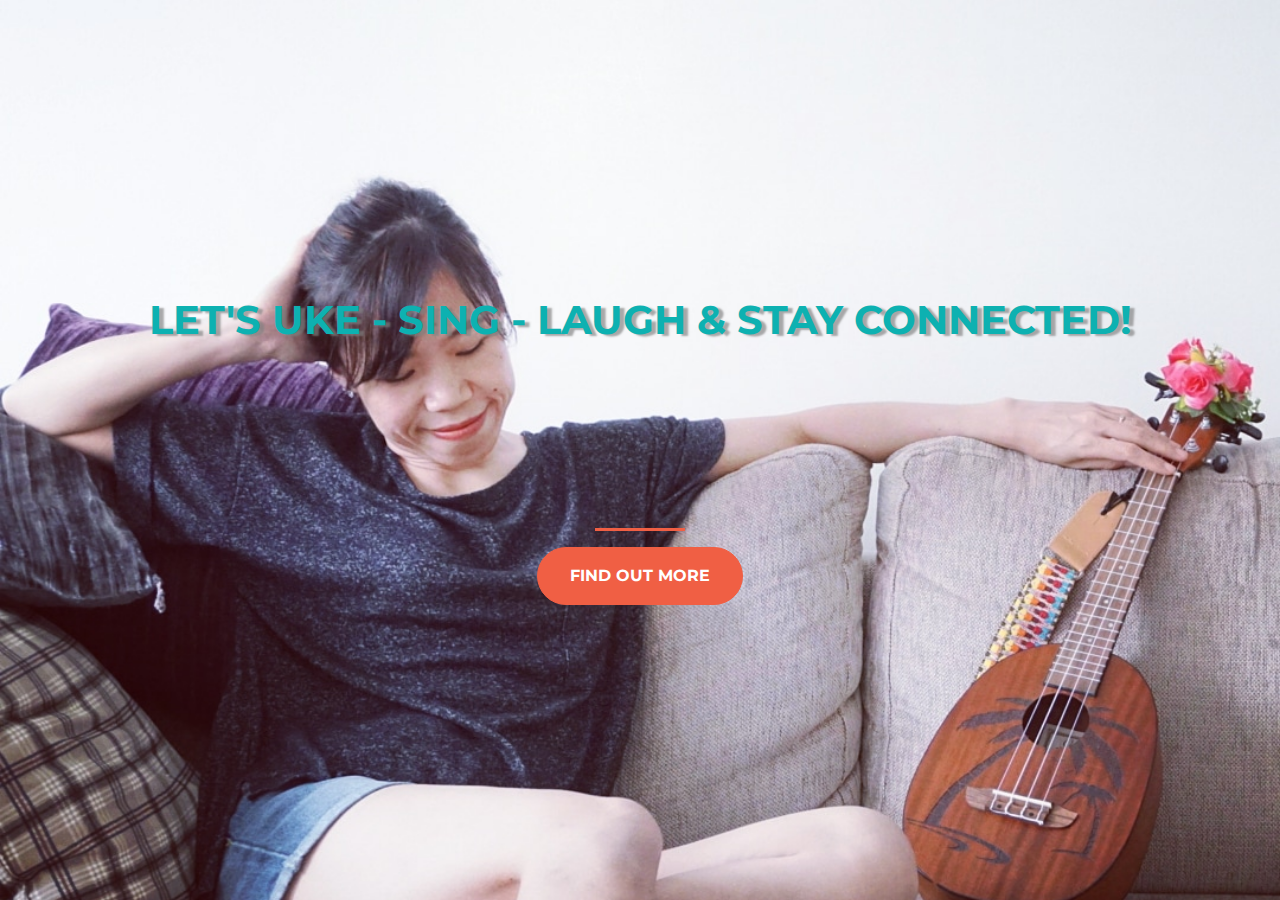
<file: index.html>
<!DOCTYPE html>
<html>
  <head>
    <title>Startup</title>
    <!-- Required meta tags -->
    <meta charset="utf-8">
    <meta name="viewport" content="width=device-width, initial-scale=1, shrink-to-fit=no">

    <!-- Google Fonts -->
    <link href="https://fonts.googleapis.com/css?family=Montserrat" rel="stylesheet">

    <!-- Bootstrap CSS from a CDN. This way you don't have to include the bootstrap file yourself -->
    <link rel="stylesheet" href="https://stackpath.bootstrapcdn.com/bootstrap/4.3.1/css/bootstrap.min.css" integrity="sha384-ggOyR0iXCbMQv3Xipma34MD+dH/1fQ784/j6cY/iJTQUOhcWr7x9JvoRxT2MZw1T" crossorigin="anonymous">
    
    <!-- Your own stylesheet -->
    <link rel="stylesheet" type="text/css" href="style.css">
  </head>
  <body>
    <div class="container d-flex align-items-center h-100" >
      <div class="row">
        <header class="text-center col-12">
          <h1 class="text-uppercase"><strong>Let's Uke - Sing - Laugh
            & Stay connected!</strong></h1>
        </header>
        <div class="buffer col-12">

        </div>
        <section class="text-center col-12">
          <hr>
          <a href="https://ukemaire.wixsite.com/ukemaire">
          <button class="btn btn-primary btn-xl"  type="submit">Find out more</button>
          </a>
        </section>
      </div>
    </div>
  </body>
</html>
</file>
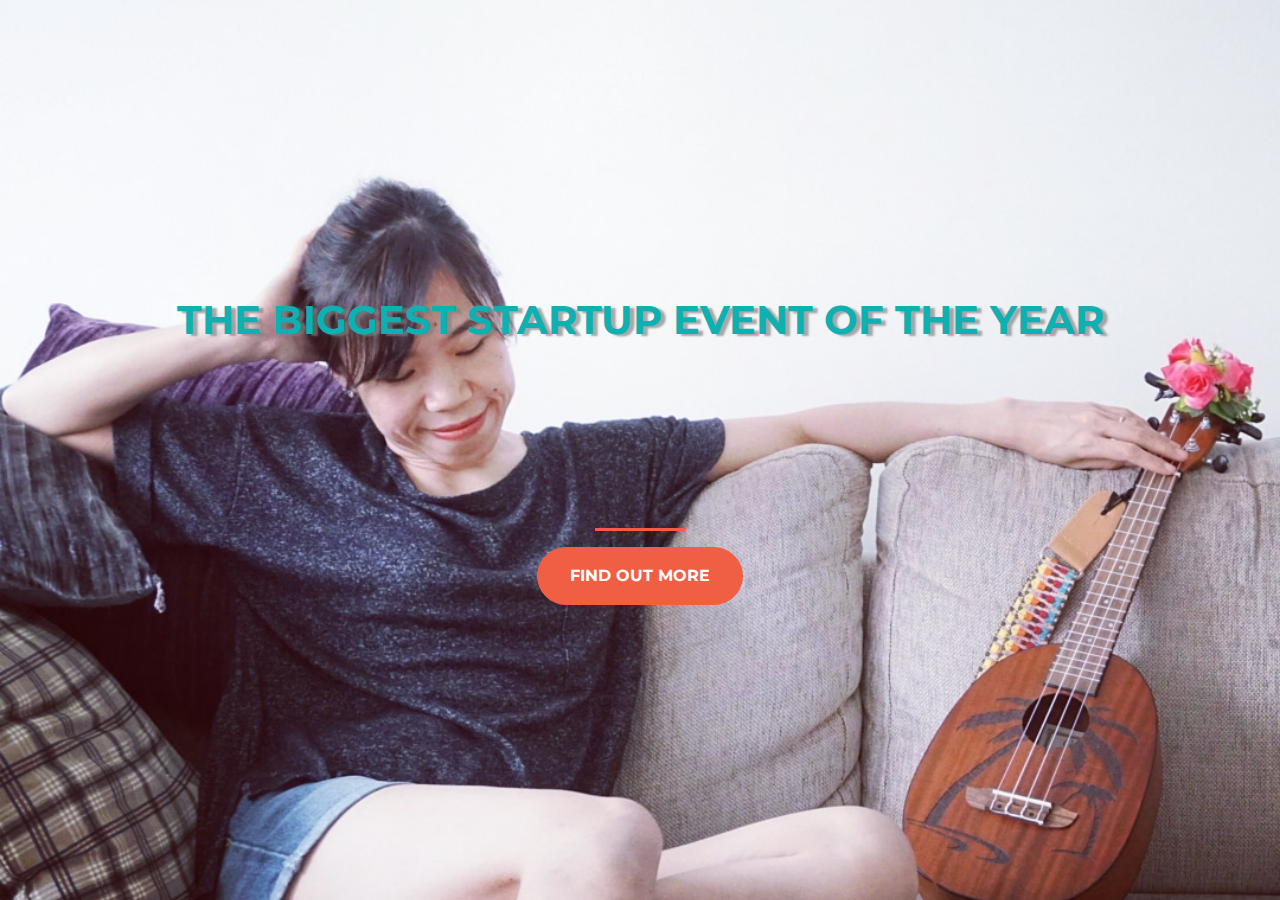
<file: startupindex.html>
<!DOCTYPE html>
<html>
  <head>
    <title>Startup</title>
    <!-- Required meta tags -->
    <meta charset="utf-8">
    <meta name="viewport" content="width=device-width, initial-scale=1, shrink-to-fit=no">

    <!-- Google Fonts -->
    <link href="https://fonts.googleapis.com/css?family=Montserrat" rel="stylesheet">

    <!-- Bootstrap CSS from a CDN. This way you don't have to include the bootstrap file yourself -->
    <link rel="stylesheet" href="https://stackpath.bootstrapcdn.com/bootstrap/4.3.1/css/bootstrap.min.css" integrity="sha384-ggOyR0iXCbMQv3Xipma34MD+dH/1fQ784/j6cY/iJTQUOhcWr7x9JvoRxT2MZw1T" crossorigin="anonymous">
    
    <!-- Your own stylesheet -->
    <link rel="stylesheet" type="text/css" href="style.css">
  </head>
  <body>
    <div class="container d-flex align-items-center h-100" >
      <div class="row">
        <header class="text-center col-12">
          <h1 class="text-uppercase"><strong>The biggest startup event of the year</strong></h1>
        </header>
        <div class="buffer col-12">

        </div>
        <section class="text-center col-12">
          <hr>
          <a href="https://mailchi.mp/21b5c38d0b69/ulingducklingmaire ">
          <button class="btn btn-primary btn-xl"  type="submit">Find out more</button>
          </a>
        </section>
      </div>
    </div>
  </body>
</html>
</file>
<file: style.css>
body,
html {
  width: 100%;
  height: 100%;
  font-family: 'Montserrat', sans-serif;
  background: url(background.jpg) no-repeat center center fixed; 
  -webkit-background-size: cover;
  -moz-background-size: cover;
  -o-background-size: cover;
  background-size: cover;
}

h1 {
  font-size: 3 rem;
  color:#0db1b1;
  text-shadow: rgba(128, 128, 128, 0.671) 5px 2px 2px;
}

hr {
  border-color: #F05F44 ;
  border-width: 3px;
  max-width: 90px;
}

.buffer {
  height: 10rem;
}

.btn {
  font-weight: 700;
  border-radius: 300px;
  text-transform: uppercase;
}

.btn-primary {
  background-color: #F05F44 ;
  border-color: #F05F44 ;
  
}

.btn-primary:hover {
  background-color: #ee4B08;
  border-color: #ee4B08;
  border-width: 4px;
}

.btn-xl {
  padding: 1rem 2rem;
}
</file>
